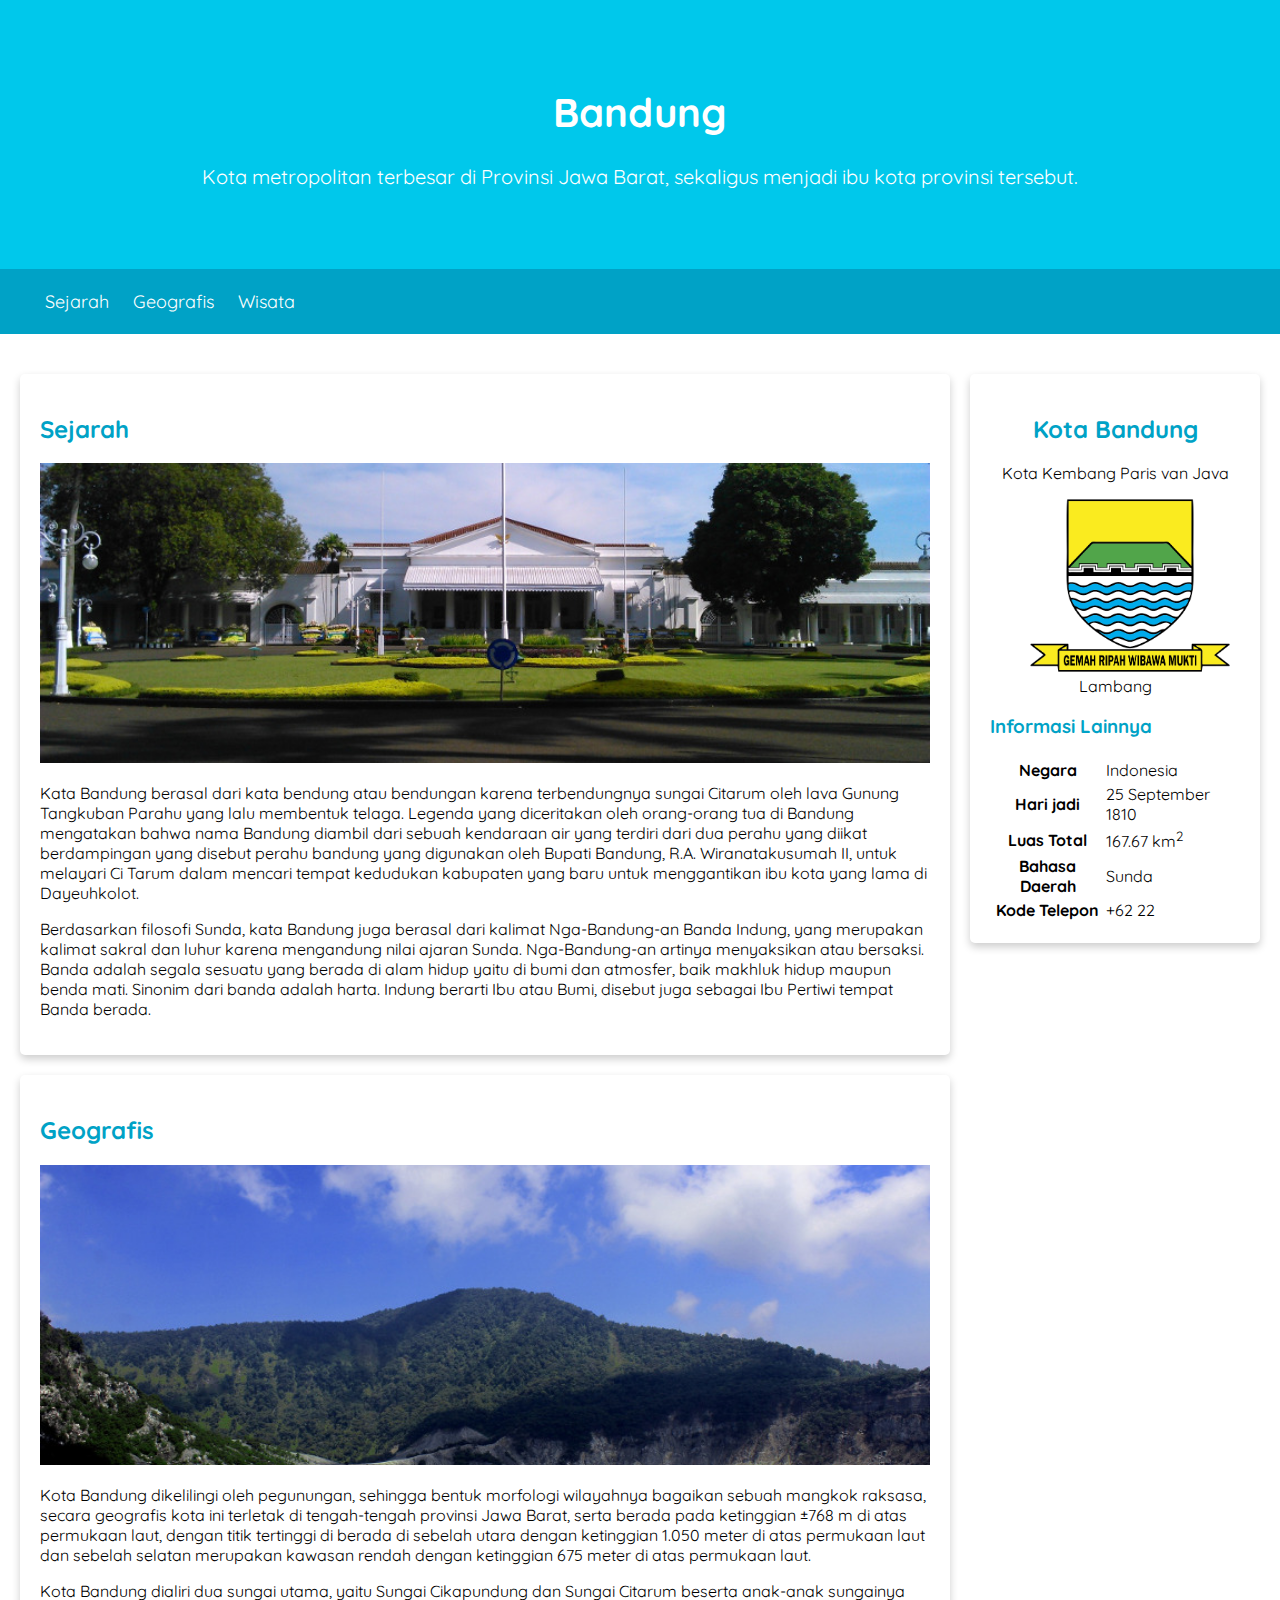
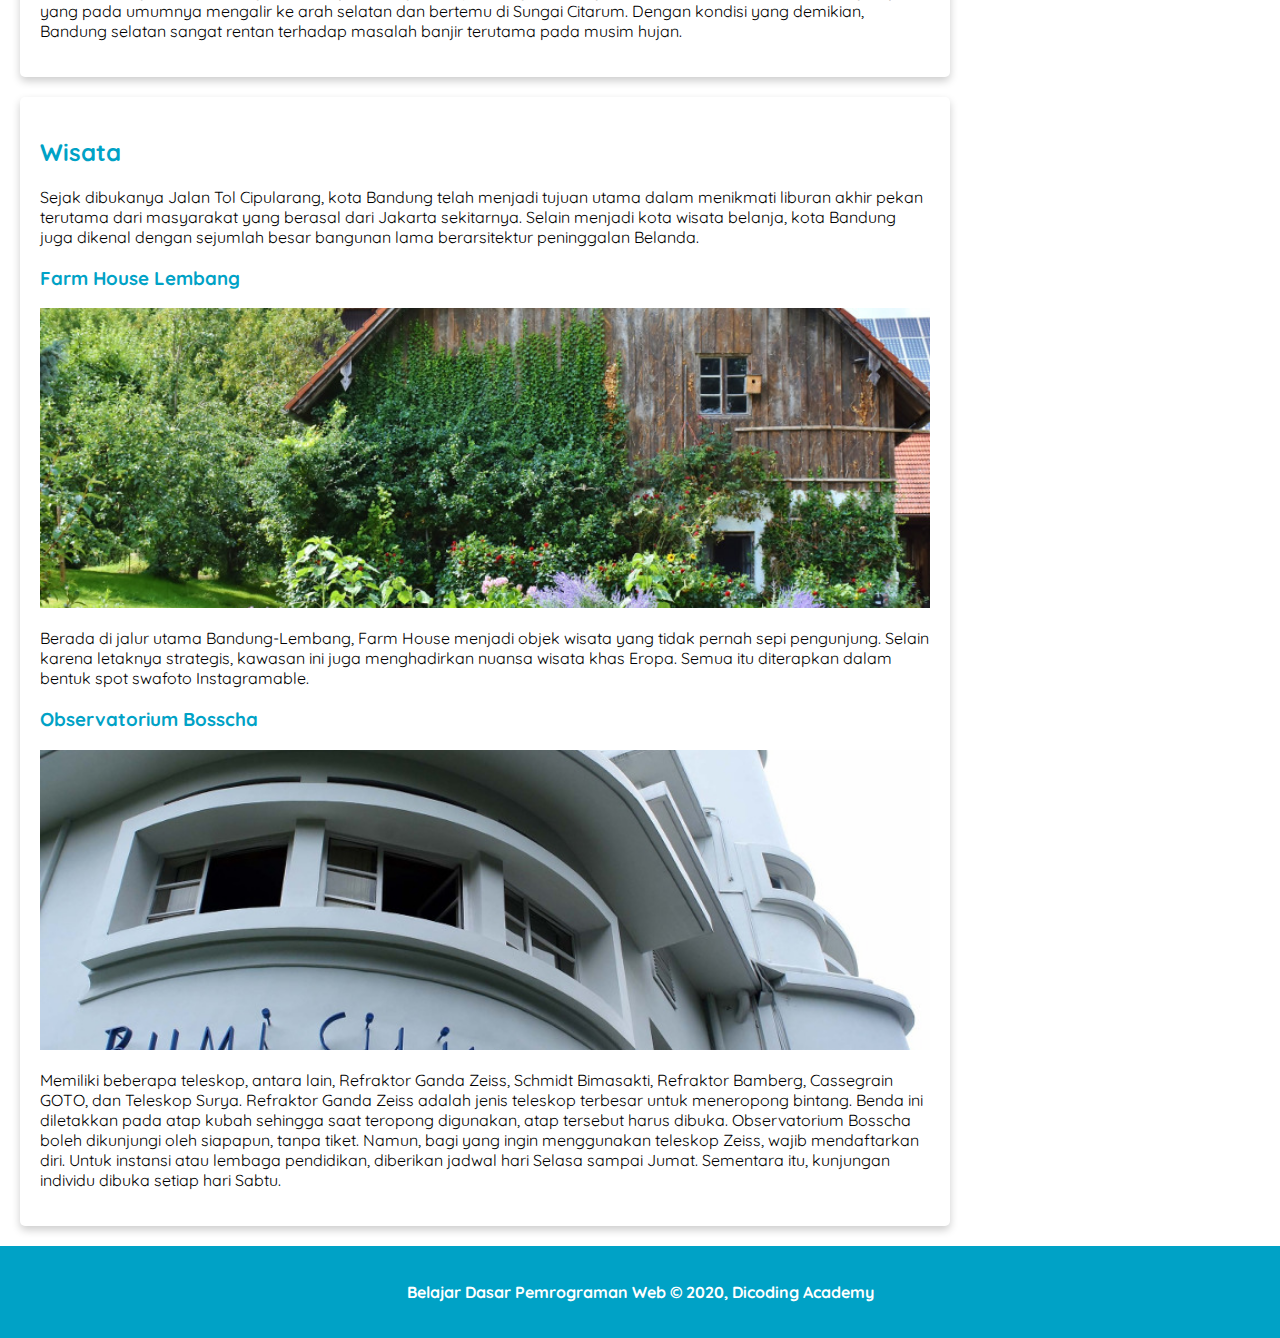
<file: index.html>
<!DOCTYPE html>
<html>
<head>
	<meta name="viewport" content="width=device-width, initial-scale=1">
	<title>Kota Bandung</title>
	<link rel="stylesheet" href="assets/styles/style.css">
</head>
<body>
<header>
	<div class="jumbotron">
		<h1>Bandung</h1>
		<p>Kota metropolitan terbesar di Provinsi Jawa Barat, sekaligus menjadi ibu kota provinsi tersebut.</p>
	</div>
	<nav>
		<ul>
			<li><a href="#sejarah">Sejarah</a></li>
			<li><a href="#geografis">Geografis</a></li>
			<li><a href="#wisata">Wisata</a></li>
		</ul>
	</nav>
</header>
<main>
	<div id="content">
		<article id="sejarah" class="card">
			<h2>Sejarah</h2>
			<img src="assets/image/history.jpg" class="featured-image" alt="sejarah">
			<p>Kata Bandung berasal dari kata bendung atau bendungan karena terbendungnya sungai Citarum oleh lava Gunung Tangkuban Parahu yang lalu membentuk telaga. Legenda yang diceritakan oleh orang-orang tua di
			Bandung mengatakan bahwa nama Bandung diambil dari sebuah kendaraan air yang terdiri dari dua perahu yang diikat berdampingan yang disebut perahu bandung yang digunakan oleh Bupati Bandung, R.A. Wiranatakusumah II, untuk melayari Ci Tarum dalam mencari tempat kedudukan kabupaten yang baru untuk
			menggantikan ibu kota yang lama di Dayeuhkolot. </p>
			<p>Berdasarkan filosofi Sunda, kata Bandung juga berasal dari kalimat Nga-Bandung-an Banda Indung, yang merupakan kalimat sakral dan luhur karena mengandung nilai ajaran Sunda. Nga-Bandung-an artinya menyaksikan atau bersaksi. Banda adalah segala sesuatu yang berada di alam hidup yaitu di bumi dan atmosfer, baik makhluk hidup maupun benda mati. Sinonim dari banda adalah harta. Indung berarti Ibu atau Bumi, disebut juga sebagai Ibu Pertiwi tempat Banda berada.</p>
		</article>
		<article id="geografis" class="card">
			<h2>Geografis</h2>
			<img src="assets/image/geografis.jpg" class="featured-image" alt="geografis">
			<p>Kota Bandung dikelilingi oleh pegunungan, sehingga bentuk morfologi wilayahnya bagaikan sebuah mangkok raksasa, secara geografis kota ini terletak di tengah-tengah provinsi Jawa Barat, serta berada pada
			ketinggian ±768 m di atas permukaan laut, dengan titik tertinggi di berada di sebelah utara dengan ketinggian 1.050 meter di atas permukaan laut dan sebelah selatan merupakan kawasan rendah dengan ketinggian 675 meter di atas permukaan laut.</p>
			<p>Kota Bandung dialiri dua sungai utama, yaitu Sungai Cikapundung dan Sungai Citarum beserta anak-anak sungainya yang pada umumnya mengalir ke arah selatan dan bertemu di Sungai Citarum. Dengan kondisi yang
			demikian, Bandung selatan sangat rentan terhadap masalah banjir terutama pada musim hujan.</p>
		</article> 
		<article id="wisata" class="card">
			<h2>Wisata</h2>
			<p>Sejak dibukanya Jalan Tol Cipularang, kota Bandung telah menjadi tujuan utama dalam menikmati liburan akhir pekan terutama dari masyarakat yang berasal dari Jakarta sekitarnya. Selain menjadi kota wisata belanja,
			kota Bandung juga dikenal dengan sejumlah besar bangunan lama berarsitektur peninggalan Belanda.</p>
			<h3>Farm House Lembang</h3>
			<img src="assets/image/farm-house.jpg" class="featured-image" alt="farm house">
			<p>Berada di jalur utama Bandung-Lembang, Farm House menjadi objek wisata yang tidak pernah sepi pengunjung. Selain karena letaknya strategis, kawasan ini juga menghadirkan nuansa wisata khas Eropa. Semua itu diterapkan dalam bentuk spot swafoto Instagramable.</p>
			<h3>Observatorium Bosscha</h3>
			<img src="assets/image/bosscha.jpg" class="featured-image" alt="bosscha">
			<p>Memiliki beberapa teleskop, antara lain, Refraktor Ganda Zeiss, Schmidt Bimasakti, Refraktor Bamberg, Cassegrain GOTO, dan Teleskop Surya. Refraktor Ganda Zeiss adalah jenis teleskop terbesar untuk meneropong bintang. Benda ini diletakkan pada atap kubah sehingga saat teropong digunakan, atap tersebut harus dibuka. Observatorium Bosscha boleh dikunjungi oleh siapapun, tanpa tiket. Namun, bagi yang ingin
			menggunakan teleskop Zeiss, wajib mendaftarkan diri. Untuk instansi atau lembaga pendidikan, diberikan jadwal hari Selasa sampai Jumat. Sementara itu, kunjungan individu dibuka setiap hari Sabtu.</p>
		</article>
	</div>
	<aside>
		<article class="profile card">
			<header>
				<h2>Kota Bandung</h2>
				<p>Kota Kembang Paris van Java</p>
				<figure>
					<img src="assets/image/bandung-badge.png">
					<figcaption>Lambang</figcaption>
				</figure>
			</header>
			<section>
				<h3>Informasi Lainnya</h3>
   				<table>
      				<tr>
         				<th>Negara</th>
         				<td>Indonesia</td>
      				</tr>
      				<tr>
         				<th>Hari jadi</th>
         				<td>25 September 1810</td>
      				</tr>
		      		<tr>
		         		<th>Luas Total</th>
		         		<td>167.67 km<sup>2</sup></td>
		      		</tr>
		      		<tr>
		         		<th>Bahasa Daerah</th>
		         		<td>Sunda</td>
		      		</tr>
		         	<tr>
		         		<th>Kode Telepon</th>
		         		<td>+62 22</td>
		      		</tr>
				</table>
			</section>
	    </article>
	</aside>
</main>
	<footer>
		<p>Belajar Dasar Pemrograman Web &#169; 2020, Dicoding Academy</p>
	</footer>
</body>
</html>
</file>
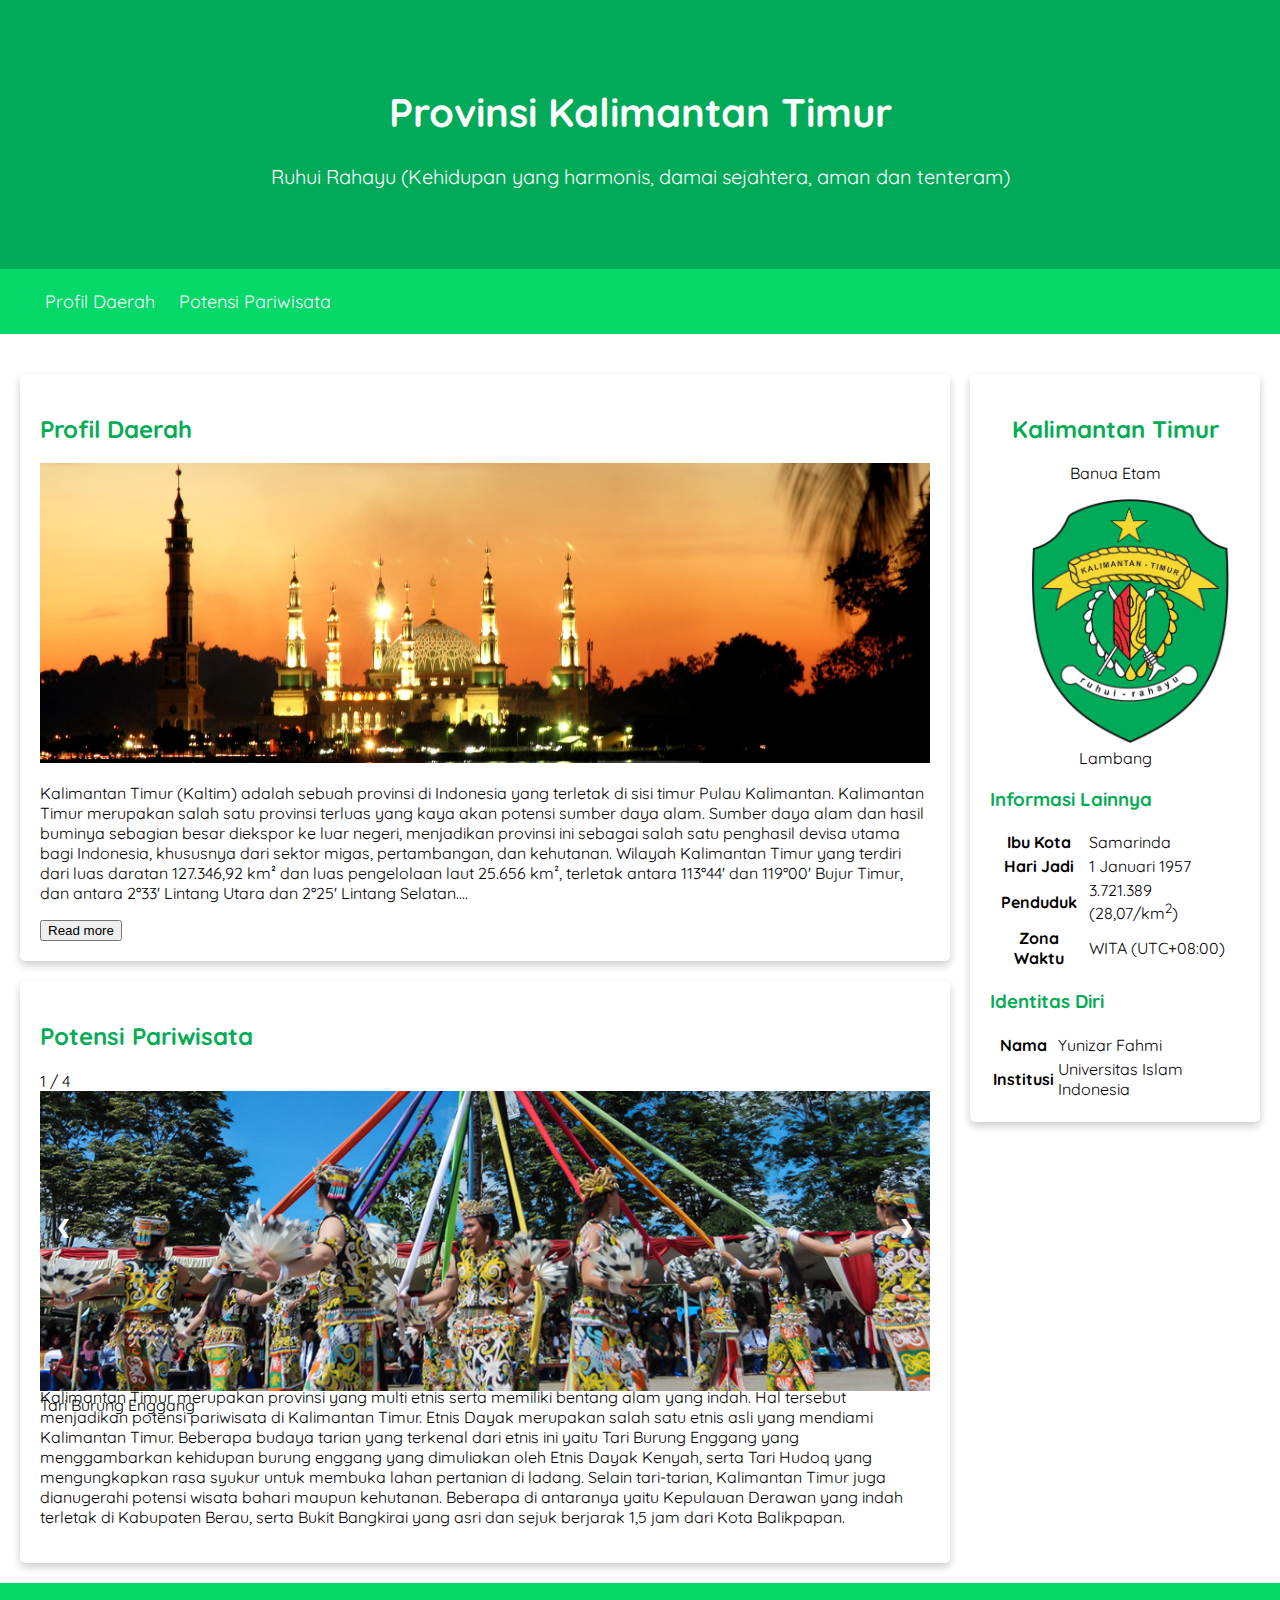
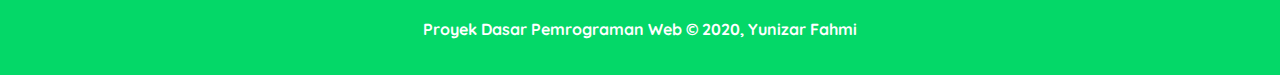
<file: proyekweb/index.html>
<!DOCTYPE html>
<html lang="en">
<head>
    <meta charset="UTF-8">
    <meta name="viewport" content="width=device-width, initial-scale=1.0">
    <link rel="stylesheet" href="assets/style.css">
    <title>Proyek Web Dasar</title>
</head>
<body>
    <header>
        <div class="jumbotron">
            <h1>Provinsi Kalimantan Timur</h1>
            <p>Ruhui Rahayu (Kehidupan yang harmonis, damai sejahtera, aman dan tenteram)</p>
        </div>
        <nav>
            <ul>
                <li><a href="#profil">Profil Daerah</a></li>
                <li><a href="#wisata">Potensi Pariwisata</a></li>
            </ul>
        </nav>
    </header>
    <main>
        <div id="content">
            <article id="profil" class="card">
                <h2>Profil Daerah</h2>
                <img src="assets/image/islamic_samarinda.jpg" class="featured-image" alt="profil">
                <p>Kalimantan Timur (Kaltim) adalah sebuah provinsi di Indonesia yang terletak di sisi timur Pulau Kalimantan. Kalimantan Timur merupakan salah satu provinsi terluas yang kaya akan potensi sumber daya alam. Sumber daya alam dan hasil buminya sebagian besar diekspor ke luar negeri, menjadikan provinsi ini sebagai salah satu penghasil devisa utama bagi Indonesia, khususnya dari sektor migas, pertambangan, dan kehutanan. Wilayah Kalimantan Timur yang terdiri dari luas daratan 127.346,92 km² dan luas pengelolaan laut 25.656 km², terletak antara 113°44' dan 119°00' Bujur Timur, dan antara 2°33' Lintang Utara dan 2°25' Lintang Selatan.<span id="dots">...</span><span id="more"> Kalimantan Timur yang merupakan provinsi terluas ketiga setelah Papua dan Kalimantan Tengah, dibagi menjadi 7 kabupaten dan 3 kota. Tujuh kabupaten tersebut adalah Paser dengan ibu kota Tanah Grogot, dan Kutai Barat dengan ibu kota Sendawar, Kutai Kartanegara dengan ibu kota Tenggarong, Kutai Timur dengan ibu kota Sangatta, Berau dengan ibu kota Tanjung Redeb, Penajam Paser Utara dengan ibu kota Penajam, dan Mahakam Ulu dengan ibu kota Long Bagun. Sedangkan tiga kota adalah Kota Samarinda, Kota Balikpapan, dan Kota Bontang. Etnis paling dominan tahun 2010 di Kalimantan Timur (termasuk Kalimantan Utara) yaitu etnis Jawa (30,24%) yang menyebar di hampir seluruh wilayah terutama daerah transmigrasi hingga daerah perkotaan. Etnis terbesar kedua yaitu Bugis (20,81%) yang banyak menempati kawasan pesisir dan perkotaan. Etnis terbesar ketiga adalah Banjar (12,45%) yang cukup dominan di Kota Samarinda dan Balikpapan. Hal ini karena Kalimantan Timur merupakan tujuan utama migran asal Pulau Jawa, Sulawesi dan Kalimantan Selatan. Di urutan keempat yaitu Etnis Dayak (9,94%) yang menempati daerah pedalaman. Etnis Kutai (7,80%) yang mendiami Kutai Kartanegara, Kutai Timur dan Kutai Barat berada di urutan kelima. Kemudian suku-suku lainnya dari berbagai daerah di Indonesia sejumlah 18.75%. Hasil utama provinsi ini adalah hasil tambang seperti minyak, gas alam dan batu bara. Sektor lain yang kini sedang berkembang adalah agrikultur, pariwisata dan industri pengolahan. Beberapa daerah seperti Balikpapan dan Bontang mulai mengembangkan kawasan industri berbagai bidang demi mempercepat pertumbuhan perekonomian. Sementara kabupaten-kabupaten di Kaltim kini mulai membuka wilayahnya untuk dibuat perkebunan seperti kelapa sawit dan lain-lain.</p></span>
                <button onclick="myFunction()" id="readmore">Read more</button>
            </article>
            <article id="wisata" class="card">
                <h2>Potensi Pariwisata</h2>
                <div class="slideShow featured-image">
                    <div class="mySlides">
                        <div class="numbertext">1 / 4</div>
                        <img src="assets/image/tari_enggang.jpg" class="featured-image" alt="tari_enggang">
                        <div class="text">Tari Burung Enggang</div>
                    </div>
                    <div class="mySlides">
                        <div class="numbertext">2 / 4</div>
                        <img src="assets/image/tari_hudoq.jpg" class="featured-image" alt="tari_hudoq">
                        <div class="text">Tari Hudoq</div>
                    </div>
                    <div class="mySlides">
                        <div class="numbertext">3 / 4</div>
                        <img src="assets/image/pulau_derawan.jpg" class="featured-image" alt="pulau_derawan">
                        <div class="text">Kepulauan Derawan</div>
                    </div>
                    <div class="mySlides">
                        <div class="numbertext">4 / 4</div>
                        <img src="assets/image/bukit_bangkirai.jpg" class="featured-image" alt="bukit_bangkirai">
                        <div class="text">Bukit Bangkirai</div>
                    </div>
                    <a class="prev" onclick="plusSlides(-1)">&#10094;</a>
                    <a class="next" onclick="plusSlides(1)">&#10095;</a>
                </div>
                <p>Kalimantan Timur merupakan provinsi yang multi etnis serta memiliki bentang alam yang indah. Hal tersebut menjadikan potensi pariwisata di Kalimantan Timur. Etnis Dayak merupakan salah satu etnis asli yang mendiami Kalimantan Timur. Beberapa budaya tarian yang terkenal dari etnis ini yaitu Tari Burung Enggang yang menggambarkan kehidupan burung enggang yang dimuliakan oleh Etnis Dayak Kenyah, serta Tari Hudoq yang mengungkapkan rasa syukur untuk membuka lahan pertanian di ladang. Selain tari-tarian, Kalimantan Timur juga dianugerahi potensi wisata bahari maupun kehutanan. Beberapa di antaranya yaitu Kepulauan Derawan yang indah terletak di Kabupaten Berau, serta Bukit Bangkirai yang asri dan sejuk berjarak 1,5 jam dari Kota Balikpapan.</p>
            </article>
        </div>
        <aside>
            <article class="info card">
                <header>
                    <h2>Kalimantan Timur</h2>
                    <p>Banua Etam</p>
                    <figure>
                        <img src="assets/image/kaltim.png">
                        <figcaption>Lambang</figcaption>
                    </figure>
                </header>
                <section>
                    <h3>Informasi Lainnya</h3>
                    <table>
                        <tr>
                            <th>Ibu Kota</th>
                            <td>Samarinda</td>
                        </tr>
                        <tr>
                            <th>Hari Jadi</th>
                            <td>1 Januari 1957</td>
                        </tr>
                        <tr>
                            <th>Penduduk</th>
                            <td>3.721.389 (28,07/km<sup>2</sup>)</td>
                        </tr>
                        <tr>
                            <th>Zona Waktu</th>
                            <td>WITA (UTC+08:00)</td>
                        </tr>
                    </table>
                    <h3>Identitas Diri</h3>
                    <table>
                        <tr>
                            <th>Nama</th>
                            <td>Yunizar Fahmi</td>
                        </tr>
                        <tr>
                            <th>Institusi</th>
                            <td>Universitas Islam Indonesia</td>
                        </tr>
                    </table>
                </section>
            </article>
        </aside>
    </main>
    <footer>
        <p>Proyek Dasar Pemrograman Web &#169; 2020, Yunizar Fahmi</p>
    </footer>
<script src="assets/script.js"></script>
</body>
</html>
</file>
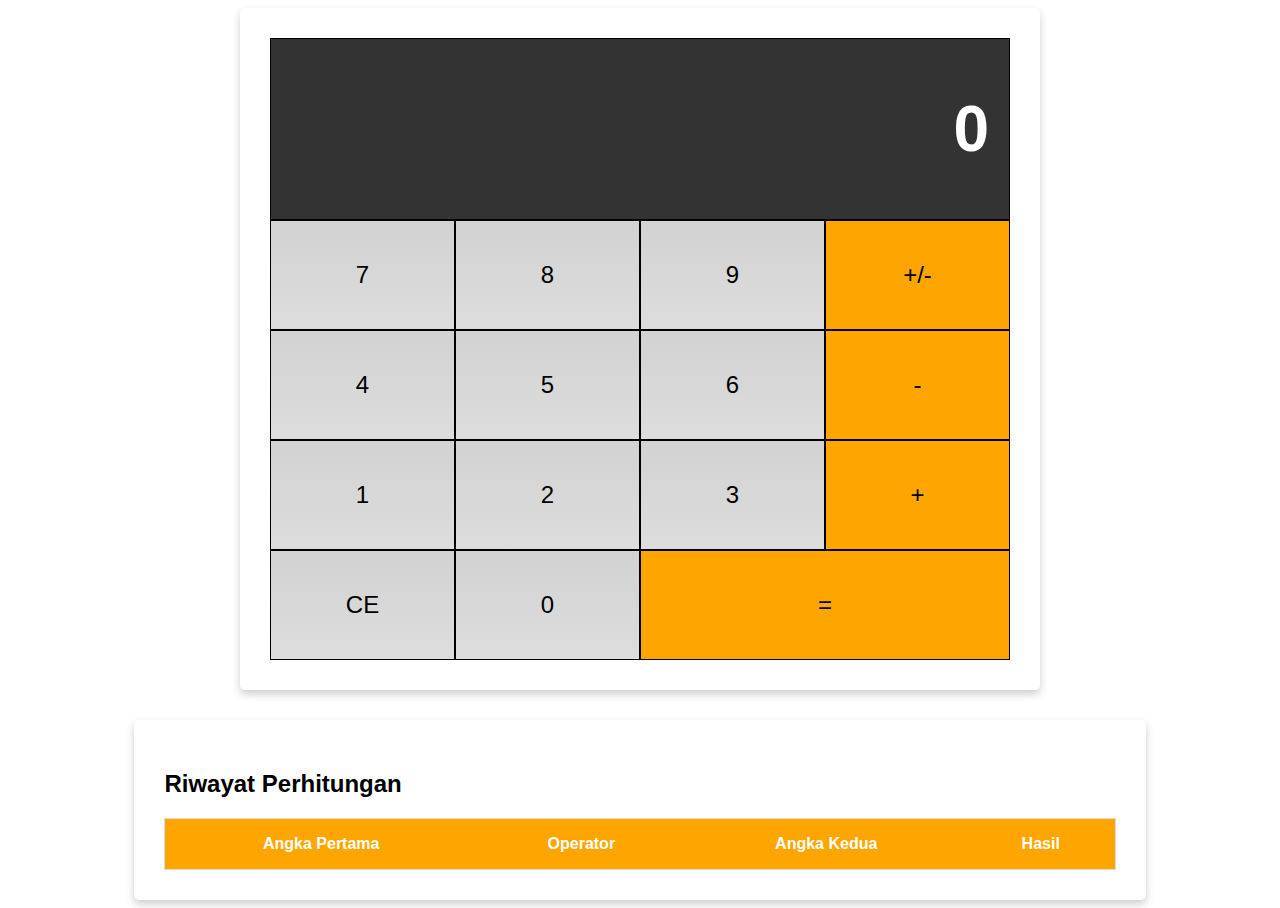
<file: webcalculator/index.html>
<!DOCTYPE html>
<html lang="en">
<head>
	<meta name="viewport" content="width=device-width, initial-scale=1.0">
	<link rel="stylesheet" href="assets/style.css">
	<title>Web Calculator</title>
</head>
<body>
	<div class="flex-container-column card">
		<div class="display">
			<h1 id="displayNumber">0</h1>
		</div>
		<div class="flex-container-row">
			<div class="button">7</div>
			<div class="button">8</div>
			<div class="button">9</div>
			<div class="button negative">+/-</div>
		</div>
		<div class="flex-container-row">
			<div class="button">4</div>
			<div class="button">5</div>
			<div class="button">6</div>
			<div class="button operator">-</div>
		</div>
		<div class="flex-container-row">
			<div class="button">1</div>
			<div class="button">2</div>
			<div class="button">3</div>
			<div class="button operator">+</div>
		</div>
		<div class="flex-container-row">
			<div class="button clear">CE</div>
			<div class="button">0</div>
			<div class="button equals double">=</div>
		</div>
	</div>
	<div class="history class card">
		<h2>Riwayat Perhitungan</h2>
		<table>
			<thead>
				<tr>
					<th>Angka Pertama</th>
					<th>Operator</th>
					<th>Angka Kedua</th>
					<th>Hasil</th>
				</tr>
			</thead>
			<tbody id="historyList"></tbody>
		</table>
	</div>
	<script src="assets/storage.js"></script>
	<script src="assets/kalkulator.js"></script>
</body>
</html>
</file>
<file: assets/styles/style.css>
@import url('https://fonts.googleapis.com/css2?family=Quicksand:wght@400;700&display=swap');

* {
	box-sizing: border-box;
}

body {
	font-family: 'Quicksand', sans-serif;
	margin: 0;
	padding: 0;
}

header {
	display: inline;
}

.jumbotron {
	font-size: 20px;
	padding: 60px;
	background-color: #00c8eb;
	text-align: center;
	color: white;
}

nav {
	background-color: #00a2c6;
	padding: 5px;
	position: sticky;
	top: 0;
}

nav li {
	display: inline;
	list-style-type: none;
	margin-right: 20px;
}

nav a {
	font-size: 18px;
	font-weight: 400;
	text-decoration: none;
	color: white;
}

nav a:hover {
	font-weight: bold;
}

main {
	padding: 20px;
	overflow: auto;
}

h2, h3 {
	color: #00a2c6
}

#content {
	float: left;
	width: 75%;
}

aside {
	float: right;
	width: 25%;
	padding-left: 20px;
}

@media screen and (max-width: 1000px) {
	#content, 
	aside {
		width: 100%;
		padding: 0;
	}
}

.featured-image {
	width: 100%;
	max-height: 300px;
	object-fit: cover;
	object-position: center;
}

.profile header {
	text-align: center;
}

.profile img {
	width: 200px;
}

.card {
	box-shadow: 0 4px 8px 0 rgba(0, 0, 0, 0.2);
	border-radius: 5px;
	padding: 20px;
	margin-top: 20px;
}

footer {
	padding: 20px;
	color: white;
	background-color: #00a2c6;
	text-align: center;
	font-weight: bold;
}
</file>
<file: proyekweb/assets/style.css>
@import url('https://fonts.googleapis.com/css2?family=Quicksand:wght@400;700&display=swap');

* {
	box-sizing: border-box;
}

body {
	font-family: 'Quicksand', sans-serif;
	margin: 0;
	padding: 0;
}

header {
	display: inline;
}

.jumbotron {
	font-size: 20px;
	padding: 60px;
	background-color: #00aa58;
	text-align: center;
	color: white;
}

nav {
	background-color: #04d868;
	padding: 5px;
	position: sticky;
	top: 0;
	z-index: 1;
}

nav li {
	display: inline;
	list-style-type: none;
	margin-right: 20px;
}

nav a {
	font-size: 18px;
	font-weight: 400;
	text-decoration: none;
	color: white;
}

nav a:hover {
	font-weight: bold;
}

main {
	padding: 20px;
	overflow: auto;
}

h2, h3 {
	color: #04ac54;
}

.card {
	box-shadow: 0 4px 8px 0 rgba(0, 0, 0, 0.2);
	border-radius: 5px;
	padding: 20px;
    margin-top: 20px;

}

#content {
	float: left;
    width: 75%;
}

#more {
    display: none;
}

aside {
	float: right;
	width: 25%;
	padding-left: 20px;
}

@media screen and (max-width: 1000px) {
	#content, 
	aside {
		width: 100%;
		padding: 0;
	}
}

.featured-image {
	width: 100%;
	max-height: 300px;
	object-fit: cover;
	object-position: center;
}

.info header {
	text-align: center;
}

.info img {
	width: 200px;
}

footer {
	padding: 20px;
	color: white;
	background-color: #04d868;
	text-align: center;
	font-weight: bold;
}

/* Slide show*/
.slideShow {
	position: relative;
	margin: auto;
}

.mySlides {
	display: none;
}

.caption {
	font-size: 20px;
	width: 100%;
	padding: 6px 10px;
	bottom: 5%;
	text-align: center;
	position: absolute;
	color: white;
	background-color: rgba(0,0,0,0.8);
}

.numbering {
	font-size: 16px;
	padding: 6px 10px;
	top: 0;
	position: absolute;
	color: white;
	background-color: rgba(0,0,0,0.8);
}

.prev, .next {
	cursor: pointer;
	position: absolute;
	top: 50%;
	width: auto;
	padding: 16px;
	margin-top: -22px;
	color: white;
	font-weight: bold;
	font-size: 18px;
	border-radius: 0 3px 3px 0;
	user-select: none;
}

.next {
	right: 0;
	border-radius: 3px 0 0 3px;
}

.prev:hover, .next:hover {
	background-color: rgba(0,0,0,0.8);
}
</file>
<file: webcalculator/assets/style.css>
* {
	box-sizing: border-box;
}

body {
	font-family: sans-serif;
}

.display {
	color: white;
	width: 100%;
	padding: 10px 20px;
	background-color: #333333;
	border: 1px solid black;
	font-size: 2em;
}

.card {
	box-shadow: 0 4px 8px 0 rgba(0, 0, 0, 0.2);
	border-radius: 5px;
	padding: 30px;
	margin-top: 20px;
}

.flex-container-column {
	display: flex;
	flex-direction: column;
	/* properti pendukung */
	max-width: 800px;
	margin: 0 auto;
	text-align: right;
}

.flex-container-row {
	display: flex;
}

.button {
	flex-basis: 25%;
	/* properti pendukung */
	font-size: 1.5em;
	text-align: center;
	padding: 40px;
	border: 1px solid black; 
	background: -webkit-linear-gradient(top, #d2d2d2, #ddd);
	cursor: pointer;
}

.button:hover {
	font-weight: bold;
}

.double {
	flex-basis: 50%;
}

.operator,
.negative,
.equals {
	background: orange;
}

.history {
	width: 80%;
	margin: 30px auto 0 auto;
	overflow: scroll;
}

table {
	border-collapse: collapse;
	border-spacing: 0;
	width: 100%;
	border: 1px solid #ddd;
}

th,
td {
	text-align: center;
	padding: 16px;
}

th {
	background-color: orange;
	color: white;
}

tr:nth-child(even) {
	background-color: #d2d2d2;
}

@media screen and (max-width: 513px) {
	.button {
		padding: 10px;
	}
	.history {
		width: 100%;
	}
}
</file>
